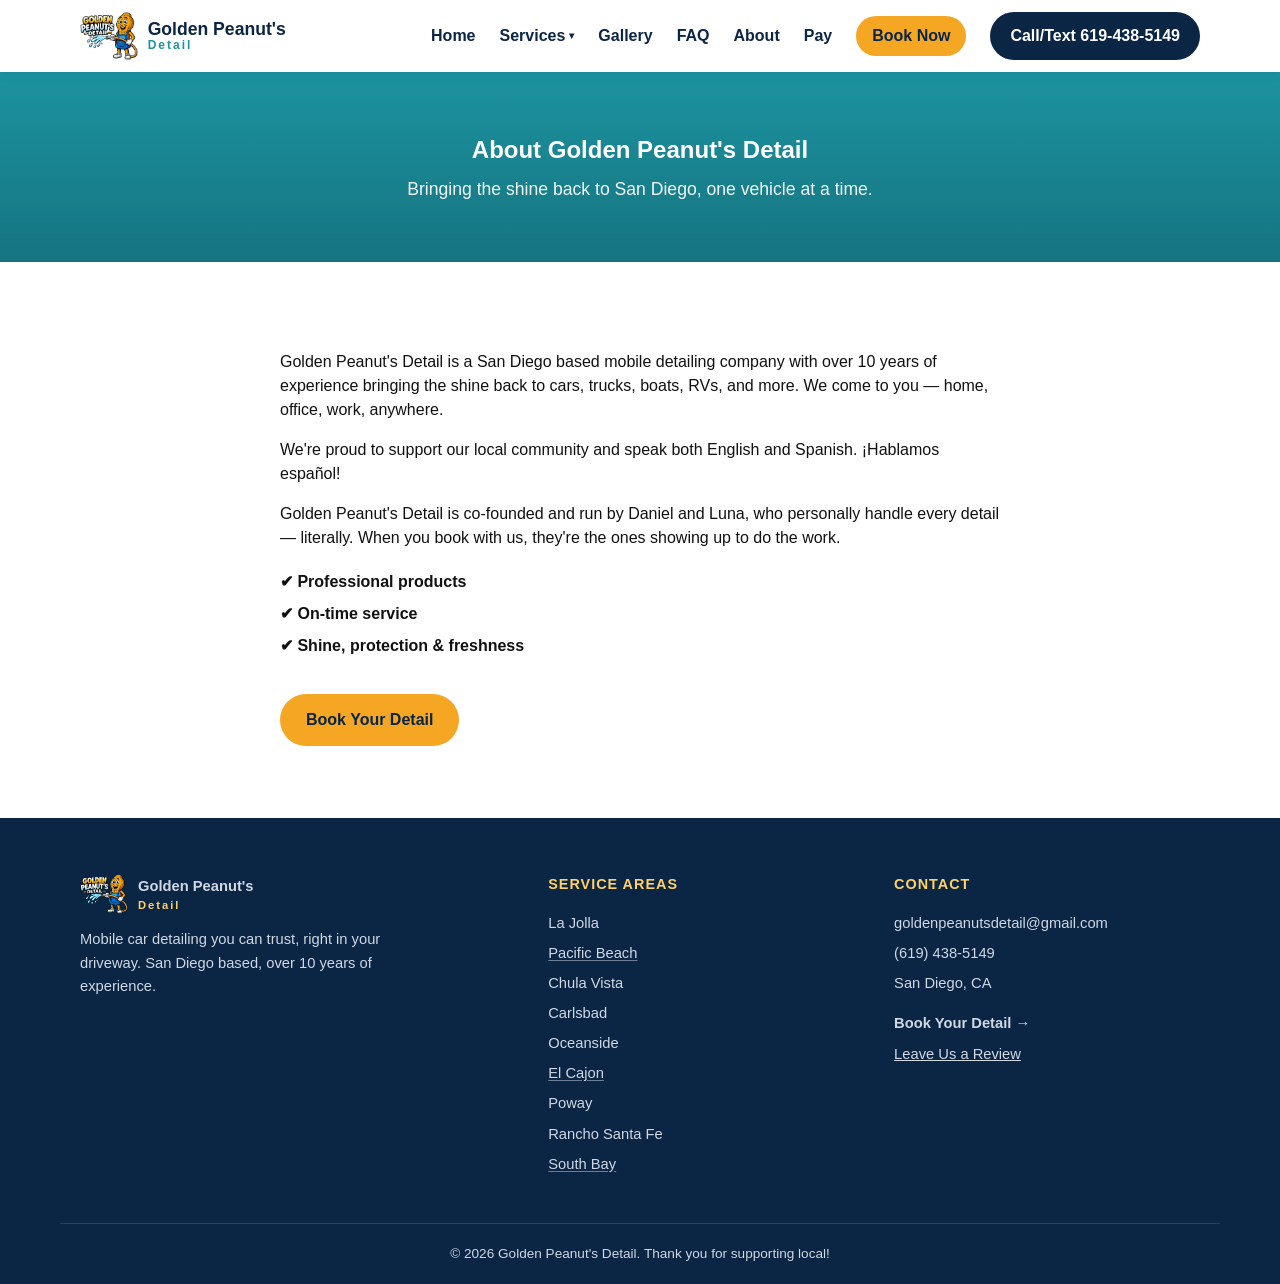
<file: about.html>
<!DOCTYPE html>
<html lang="en">
<head>
<meta charset="UTF-8">
<!-- Google tag (gtag.js) -->
<script async src="https://www.googletagmanager.com/gtag/js?id=G-KBXRK2ZS5T"></script>
<script>
  window.dataLayer = window.dataLayer || [];
  function gtag(){dataLayer.push(arguments);}
  gtag('js', new Date());

  gtag('config', 'G-KBXRK2ZS5T');
</script>
<meta name="viewport" content="width=device-width, initial-scale=1.0">
<title>About Us | Golden Peanut's Detail</title>
<meta name="description" content="Golden Peanut's Detail is a mobile car detailing company in San Diego with over 10 years of experience.">
<link rel="canonical" href="https://goldenpeanutsdetail.com/about.html">
<meta property="og:type" content="website">
<meta property="og:site_name" content="Golden Peanut's Detail">
<meta property="og:title" content="About Us | Golden Peanut's Detail">
<meta property="og:description" content="Golden Peanut's Detail is a mobile car detailing company in San Diego with over 10 years of experience.">
<meta property="og:url" content="https://goldenpeanutsdetail.com/about.html">
<meta property="og:image" content="https://goldenpeanutsdetail.com/images/gallery/gallery-ford-f250.jpg">
<meta name="twitter:card" content="summary_large_image">
<meta name="twitter:title" content="About Us | Golden Peanut's Detail">
<meta name="twitter:description" content="Golden Peanut's Detail is a mobile car detailing company in San Diego with over 10 years of experience.">
<meta name="twitter:image" content="https://goldenpeanutsdetail.com/images/gallery/gallery-ford-f250.jpg">
<link rel="stylesheet" href="css/style.css?v=20260909a">
<link rel="icon" href="images/favicon.png" type="image/png">
</head>
<body>

<header class="site-header">
  <div class="container header-inner">
    <a href="index.html" class="logo">
      <img src="images/logo.png" alt="Golden Peanut's Detail logo" onerror="this.style.display='none'">
      <span class="logo-text">Golden Peanut's<span class="logo-sub">Detail</span></span>
    </a>
    <nav class="main-nav" id="main-nav">
      <a href="index.html">Home</a>
      <div class="nav-dropdown">
        <a href="car-detailing.html" class="nav-dropdown-toggle">Services <span class="nav-caret">&#9662;</span></a>
        <div class="nav-dropdown-menu">
          <a href="car-detailing.html">Car Detailing</a>
          <a href="ceramic-coating.html">Ceramic Coating</a>
          <a href="rv-boat-plane-detailing.html">RV, Boat &amp; Plane</a>
        </div>
      </div>
      <a href="gallery.html">Gallery</a>
      <a href="faq.html">FAQ</a>
      <a href="about.html">About</a>
      <a href="pay.html">Pay</a>
      <a href="contact.html" class="nav-cta">Book Now</a>
      <a href="tel:6194385149" class="btn btn-call">Call/Text 619-438-5149</a>
    </nav>
    <button class="nav-toggle" id="nav-toggle" aria-label="Toggle menu" aria-expanded="false">
      <span></span><span></span><span></span>
    </button>
  </div>
</header>

<main>
  <section class="page-hero">
    <div class="container">
      <h1>About Golden Peanut's Detail</h1>
      <p>Bringing the shine back to San Diego, one vehicle at a time.</p>
    </div>
  </section>

  <section class="section">
    <div class="container about-inner">
      <div class="about-text">
        <p>Golden Peanut's Detail is a San Diego based mobile detailing company with over 10 years of experience bringing the shine back to cars, trucks, boats, RVs, and more. We come to you — home, office, work, anywhere.</p>
        <p>We're proud to support our local community and speak both English and Spanish. ¡Hablamos español!</p>
        <p>Golden Peanut's Detail is co-founded and run by Daniel and Luna, who personally handle every detail — literally. When you book with us, they're the ones showing up to do the work.</p>
        <ul class="about-points">
          <li>✔ Professional products</li>
          <li>✔ On-time service</li>
          <li>✔ Shine, protection &amp; freshness</li>
        </ul>
        <a href="contact.html" class="btn btn-primary" style="margin-top: 20px; display: inline-block;">Book Your Detail</a>
      </div>
    </div>
  </section>
</main>

<footer class="site-footer">
  <div class="container footer-columns">
    <div class="footer-col footer-brand">
      <a href="index.html" class="footer-logo">
        <img src="images/logo.png" alt="Golden Peanut's Detail logo" onerror="this.style.display='none'">
        <span>Golden Peanut's<span class="footer-logo-sub">Detail</span></span>
      </a>
      <p>Mobile car detailing you can trust, right in your driveway. San Diego based, over 10 years of experience.</p>
    </div>
    <div class="footer-col">
      <h4>Service Areas</h4>
      <ul>
        <li>La Jolla</li>
        <li><a href="coastline-car-detailing.html">Pacific Beach</a></li>
        <li>Chula Vista</li>
        <li>Carlsbad</li>
        <li>Oceanside</li>
        <li><a href="east-county-car-detailing.html">El Cajon</a></li>
        <li>Poway</li>
        <li>Rancho Santa Fe</li>
        <li><a href="south-bay-car-detailing.html">South Bay</a></li>
      </ul>
    </div>
    <div class="footer-col">
      <h4>Contact</h4>
      <p><a href="mailto:goldenpeanutsdetail@gmail.com">goldenpeanutsdetail@gmail.com</a></p>
      <p><a href="tel:6194385149">(619) 438-5149</a></p>
      <p>San Diego, CA</p>
      <a href="contact.html" class="footer-cta">Book Your Detail &rarr;</a>
      <a href="https://search.google.com/local/writereview?placeid=ChIJixjHr3f1DUsR0FETqQSz3Js" target="_blank" rel="noopener" class="footer-review-link">Leave Us a Review</a>
    </div>
  </div>
  <div class="footer-bottom">
    <p>&copy; <span id="year"></span> Golden Peanut's Detail. Thank you for supporting local!</p>
  </div>
</footer>

<script src="js/main.js?v=20260909a"></script>
</body>
</html>
</file>
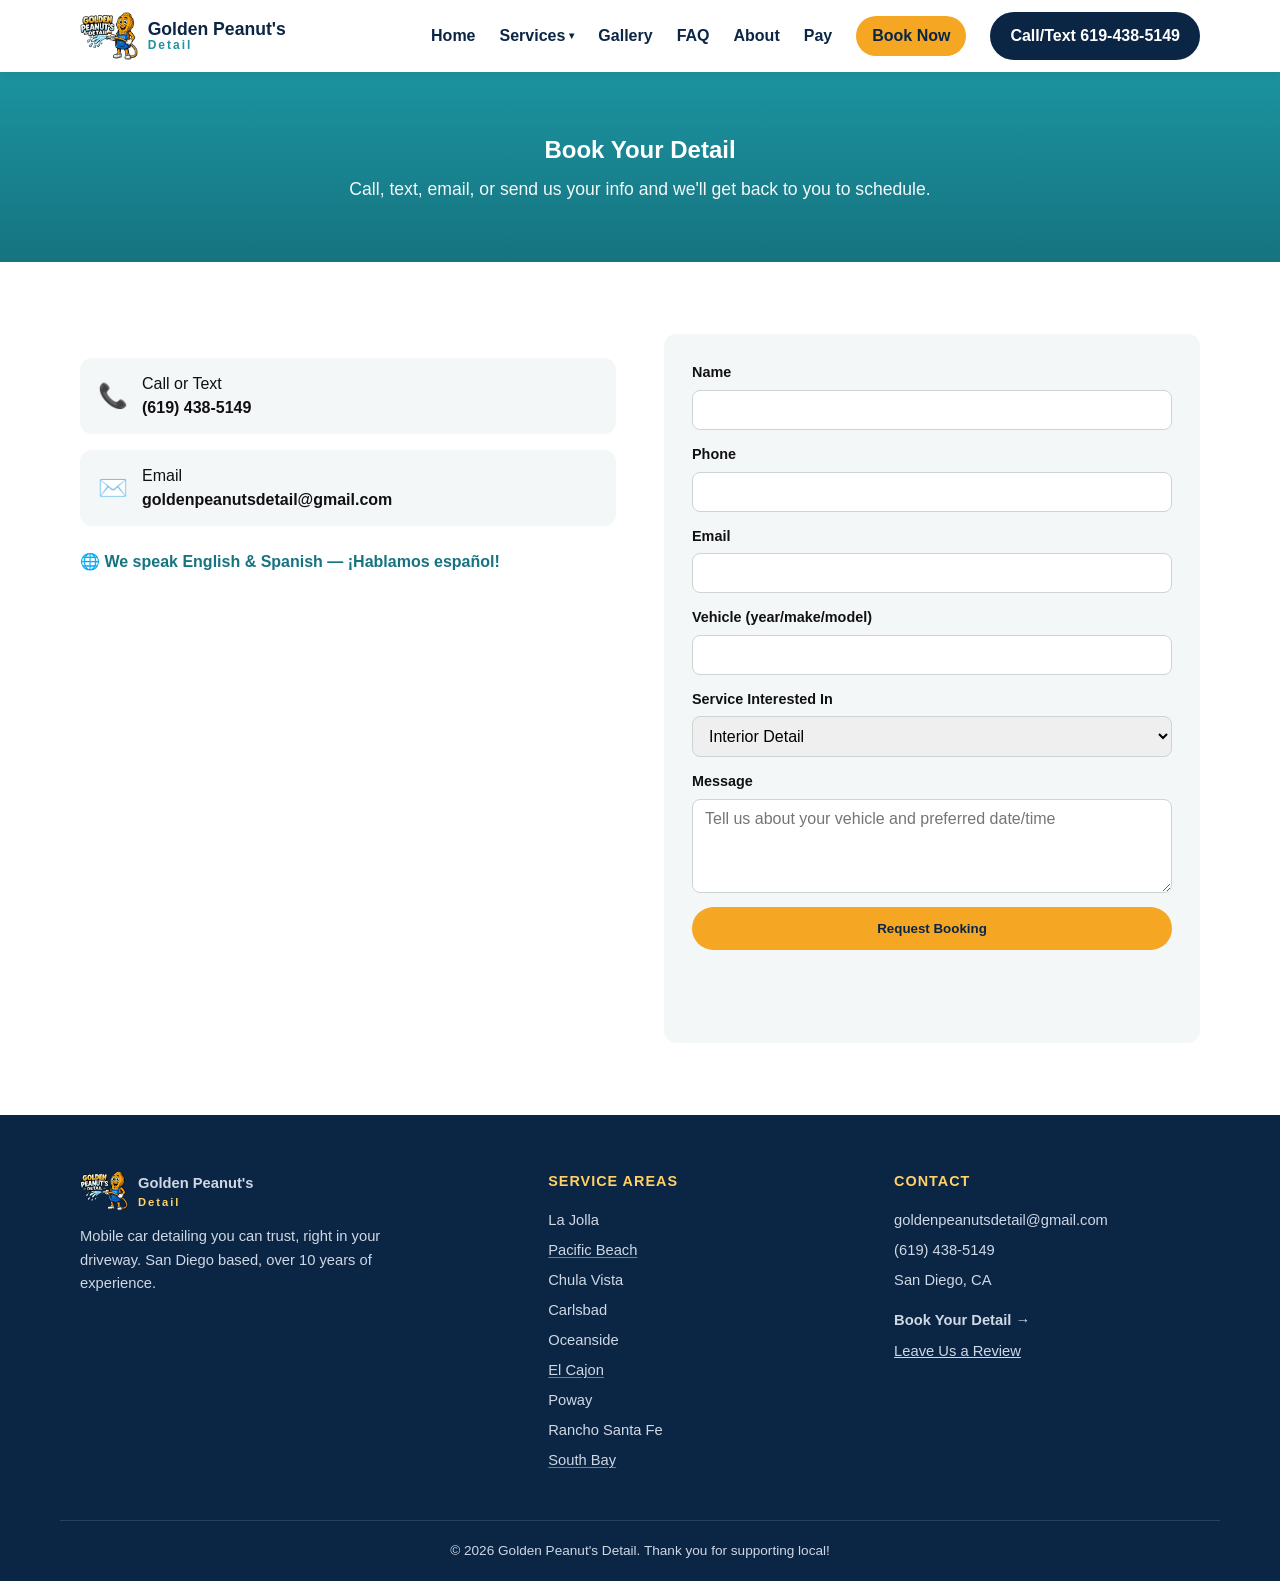
<file: contact.html>
<!DOCTYPE html>
<html lang="en">
<head>
<meta charset="UTF-8">
<!-- Google tag (gtag.js) -->
<script async src="https://www.googletagmanager.com/gtag/js?id=G-KBXRK2ZS5T"></script>
<script>
  window.dataLayer = window.dataLayer || [];
  function gtag(){dataLayer.push(arguments);}
  gtag('js', new Date());

  gtag('config', 'G-KBXRK2ZS5T');
</script>
<meta name="viewport" content="width=device-width, initial-scale=1.0">
<title>Book Your Detail | Golden Peanut's Detail</title>
<meta name="description" content="Book your mobile car detailing appointment with Golden Peanut's Detail in San Diego. Call, text, email, or request a booking online.">
<link rel="canonical" href="https://goldenpeanutsdetail.com/contact.html">
<meta property="og:type" content="website">
<meta property="og:site_name" content="Golden Peanut's Detail">
<meta property="og:title" content="Book Your Detail | Golden Peanut's Detail">
<meta property="og:description" content="Book your mobile car detailing appointment with Golden Peanut's Detail in San Diego. Call, text, email, or request a booking online.">
<meta property="og:url" content="https://goldenpeanutsdetail.com/contact.html">
<meta property="og:image" content="https://goldenpeanutsdetail.com/images/gallery/gallery-ford-f250.jpg">
<meta name="twitter:card" content="summary_large_image">
<meta name="twitter:title" content="Book Your Detail | Golden Peanut's Detail">
<meta name="twitter:description" content="Book your mobile car detailing appointment with Golden Peanut's Detail in San Diego. Call, text, email, or request a booking online.">
<meta name="twitter:image" content="https://goldenpeanutsdetail.com/images/gallery/gallery-ford-f250.jpg">
<link rel="stylesheet" href="css/style.css?v=20260909a">
<link rel="icon" href="images/favicon.png" type="image/png">
</head>
<body>

<header class="site-header">
  <div class="container header-inner">
    <a href="index.html" class="logo">
      <img src="images/logo.png" alt="Golden Peanut's Detail logo" onerror="this.style.display='none'">
      <span class="logo-text">Golden Peanut's<span class="logo-sub">Detail</span></span>
    </a>
    <nav class="main-nav" id="main-nav">
      <a href="index.html">Home</a>
      <div class="nav-dropdown">
        <a href="car-detailing.html" class="nav-dropdown-toggle">Services <span class="nav-caret">&#9662;</span></a>
        <div class="nav-dropdown-menu">
          <a href="car-detailing.html">Car Detailing</a>
          <a href="ceramic-coating.html">Ceramic Coating</a>
          <a href="rv-boat-plane-detailing.html">RV, Boat &amp; Plane</a>
        </div>
      </div>
      <a href="gallery.html">Gallery</a>
      <a href="faq.html">FAQ</a>
      <a href="about.html">About</a>
      <a href="pay.html">Pay</a>
      <a href="contact.html" class="nav-cta">Book Now</a>
      <a href="tel:6194385149" class="btn btn-call">Call/Text 619-438-5149</a>
    </nav>
    <button class="nav-toggle" id="nav-toggle" aria-label="Toggle menu" aria-expanded="false">
      <span></span><span></span><span></span>
    </button>
  </div>
</header>

<main>
  <section class="page-hero">
    <div class="container">
      <h1>Book Your Detail</h1>
      <p>Call, text, email, or send us your info and we'll get back to you to schedule.</p>
    </div>
  </section>

  <section class="section">
    <div class="container contact-inner">
      <div class="contact-info">
        <div class="contact-methods">
          <a href="tel:6194385149" class="contact-method">
            <span class="contact-icon">📞</span>
            <span>Call or Text<br><strong>(619) 438-5149</strong></span>
          </a>
          <a href="mailto:goldenpeanutsdetail@gmail.com" class="contact-method">
            <span class="contact-icon">✉️</span>
            <span>Email<br><strong>goldenpeanutsdetail@gmail.com</strong></span>
          </a>
        </div>
        <p class="lang-note">🌐 We speak English &amp; Spanish — ¡Hablamos español!</p>
      </div>

      <form class="booking-form" id="booking-form" action="https://formspree.io/f/xaewpwea" method="POST">
        <input type="hidden" name="_subject" value="New booking request from website">
        <label>
          Name
          <input type="text" name="name" required>
        </label>
        <label>
          Phone
          <input type="tel" name="phone" required>
        </label>
        <label>
          Email
          <input type="email" name="email">
        </label>
        <label>
          Vehicle (year/make/model)
          <input type="text" name="vehicle">
        </label>
        <label>
          Service Interested In
          <select name="service">
            <option value="Interior Detail">Interior Detail</option>
            <option value="Exterior Detail">Exterior Detail</option>
            <option value="Complete Detail">Complete Detail</option>
            <option value="Polishing">Polishing</option>
            <option value="Ceramic Coating">Ceramic Coating</option>
            <option value="RV / Trailer">RV / Trailer</option>
            <option value="Boat">Boat</option>
            <option value="Plane">Plane</option>
            <option value="Not sure / other vehicle">Not sure / other vehicle</option>
          </select>
        </label>
        <label>
          Message
          <textarea name="message" rows="4" placeholder="Tell us about your vehicle and preferred date/time"></textarea>
        </label>
        <button type="submit" class="btn btn-primary">Request Booking</button>
        <p class="form-note" id="form-note"></p>
      </form>
    </div>
  </section>
</main>

<footer class="site-footer">
  <div class="container footer-columns">
    <div class="footer-col footer-brand">
      <a href="index.html" class="footer-logo">
        <img src="images/logo.png" alt="Golden Peanut's Detail logo" onerror="this.style.display='none'">
        <span>Golden Peanut's<span class="footer-logo-sub">Detail</span></span>
      </a>
      <p>Mobile car detailing you can trust, right in your driveway. San Diego based, over 10 years of experience.</p>
    </div>
    <div class="footer-col">
      <h4>Service Areas</h4>
      <ul>
        <li>La Jolla</li>
        <li><a href="coastline-car-detailing.html">Pacific Beach</a></li>
        <li>Chula Vista</li>
        <li>Carlsbad</li>
        <li>Oceanside</li>
        <li><a href="east-county-car-detailing.html">El Cajon</a></li>
        <li>Poway</li>
        <li>Rancho Santa Fe</li>
        <li><a href="south-bay-car-detailing.html">South Bay</a></li>
      </ul>
    </div>
    <div class="footer-col">
      <h4>Contact</h4>
      <p><a href="mailto:goldenpeanutsdetail@gmail.com">goldenpeanutsdetail@gmail.com</a></p>
      <p><a href="tel:6194385149">(619) 438-5149</a></p>
      <p>San Diego, CA</p>
      <a href="contact.html" class="footer-cta">Book Your Detail &rarr;</a>
      <a href="https://search.google.com/local/writereview?placeid=ChIJixjHr3f1DUsR0FETqQSz3Js" target="_blank" rel="noopener" class="footer-review-link">Leave Us a Review</a>
    </div>
  </div>
  <div class="footer-bottom">
    <p>&copy; <span id="year"></span> Golden Peanut's Detail. Thank you for supporting local!</p>
  </div>
</footer>

<script src="js/main.js?v=20260909a"></script>
</body>
</html>
</file>
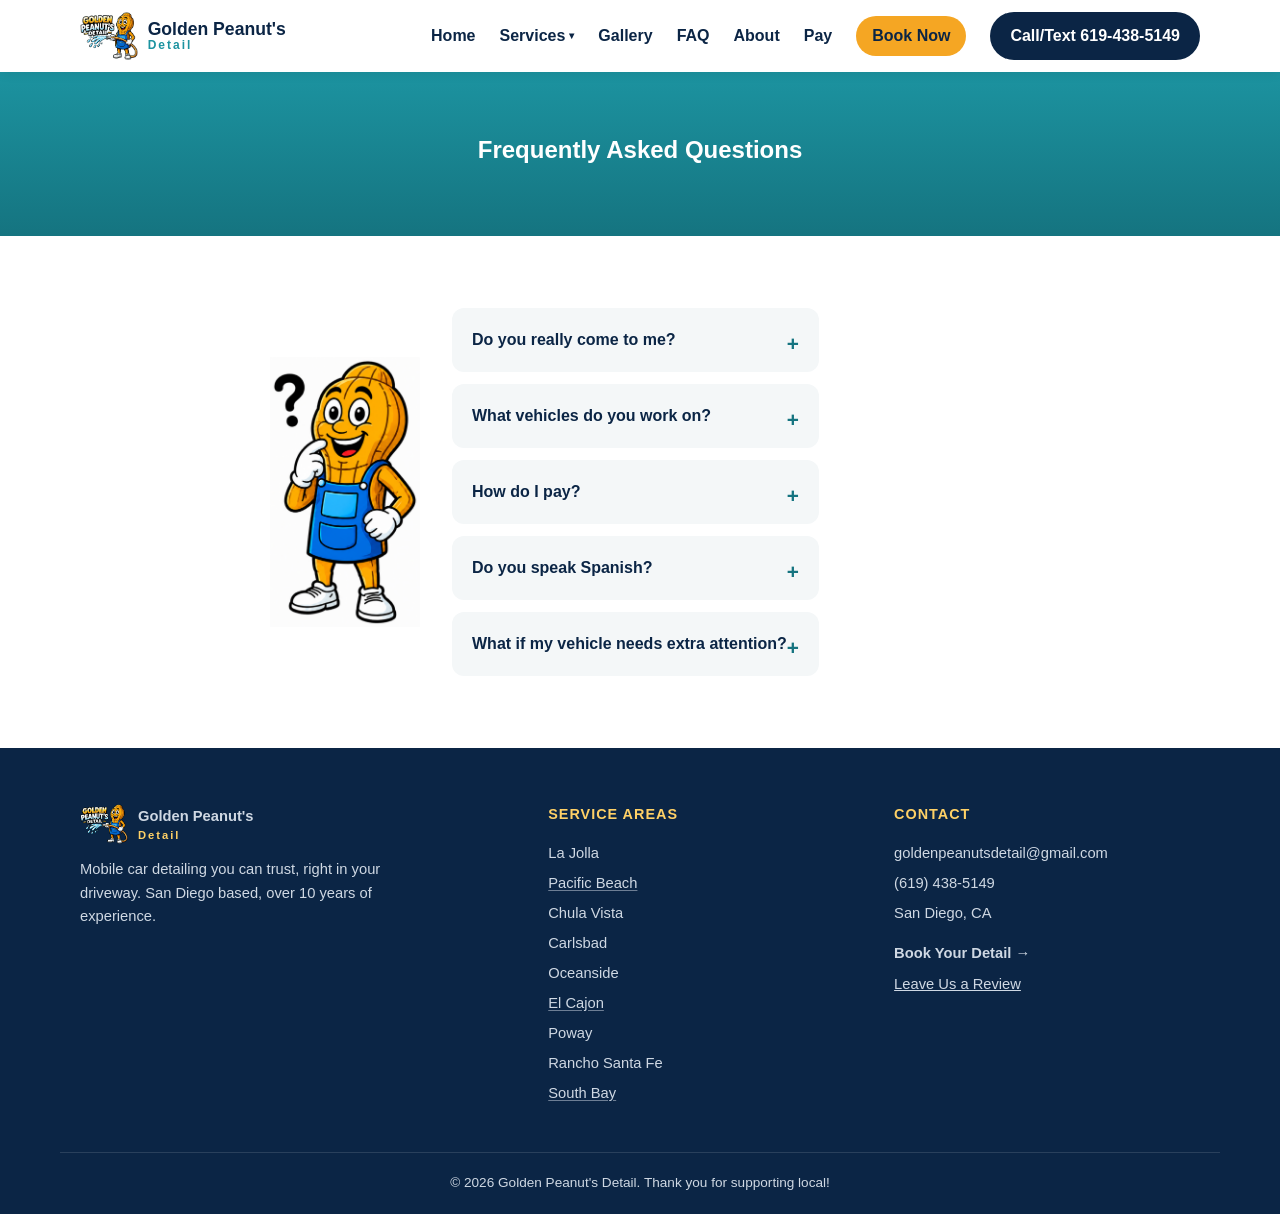
<file: faq.html>
<!DOCTYPE html>
<html lang="en">
<head>
<meta charset="UTF-8">
<!-- Google tag (gtag.js) -->
<script async src="https://www.googletagmanager.com/gtag/js?id=G-KBXRK2ZS5T"></script>
<script>
  window.dataLayer = window.dataLayer || [];
  function gtag(){dataLayer.push(arguments);}
  gtag('js', new Date());

  gtag('config', 'G-KBXRK2ZS5T');
</script>
<meta name="viewport" content="width=device-width, initial-scale=1.0">
<title>FAQ | Golden Peanut's Detail</title>
<meta name="description" content="Frequently asked questions about Golden Peanut's Detail mobile car detailing in San Diego — service area, payment, vehicles, and more.">
<link rel="canonical" href="https://goldenpeanutsdetail.com/faq.html">
<meta property="og:type" content="website">
<meta property="og:site_name" content="Golden Peanut's Detail">
<meta property="og:title" content="FAQ | Golden Peanut's Detail">
<meta property="og:description" content="Frequently asked questions about Golden Peanut's Detail mobile car detailing in San Diego — service area, payment, vehicles, and more.">
<meta property="og:url" content="https://goldenpeanutsdetail.com/faq.html">
<meta property="og:image" content="https://goldenpeanutsdetail.com/images/gallery/gallery-ford-f250.jpg">
<meta name="twitter:card" content="summary_large_image">
<meta name="twitter:title" content="FAQ | Golden Peanut's Detail">
<meta name="twitter:description" content="Frequently asked questions about Golden Peanut's Detail mobile car detailing in San Diego — service area, payment, vehicles, and more.">
<meta name="twitter:image" content="https://goldenpeanutsdetail.com/images/gallery/gallery-ford-f250.jpg">
<link rel="stylesheet" href="css/style.css?v=20260909a">
<link rel="icon" href="images/favicon.png" type="image/png">
</head>
<body>

<header class="site-header">
  <div class="container header-inner">
    <a href="index.html" class="logo">
      <img src="images/logo.png" alt="Golden Peanut's Detail logo" onerror="this.style.display='none'">
      <span class="logo-text">Golden Peanut's<span class="logo-sub">Detail</span></span>
    </a>
    <nav class="main-nav" id="main-nav">
      <a href="index.html">Home</a>
      <div class="nav-dropdown">
        <a href="car-detailing.html" class="nav-dropdown-toggle">Services <span class="nav-caret">&#9662;</span></a>
        <div class="nav-dropdown-menu">
          <a href="car-detailing.html">Car Detailing</a>
          <a href="ceramic-coating.html">Ceramic Coating</a>
          <a href="rv-boat-plane-detailing.html">RV, Boat &amp; Plane</a>
        </div>
      </div>
      <a href="gallery.html">Gallery</a>
      <a href="faq.html">FAQ</a>
      <a href="about.html">About</a>
      <a href="pay.html">Pay</a>
      <a href="contact.html" class="nav-cta">Book Now</a>
      <a href="tel:6194385149" class="btn btn-call">Call/Text 619-438-5149</a>
    </nav>
    <button class="nav-toggle" id="nav-toggle" aria-label="Toggle menu" aria-expanded="false">
      <span></span><span></span><span></span>
    </button>
  </div>
</header>

<main>
  <section class="page-hero">
    <div class="container">
      <h1>Frequently Asked Questions</h1>
    </div>
  </section>

  <section class="section">
    <div class="container faq-container">
      <div class="addons-with-mascot">
        <img src="images/faq-mascot.png" alt="Golden Peanut's Detail mascot thinking with a question mark" class="addons-mascot">
      <div class="faq-list">
        <details class="faq-item">
          <summary>Do you really come to me?</summary>
          <p>Yes — we're a fully mobile detailing service. We come to your home, office, or wherever your vehicle is parked, anywhere in the San Diego area.</p>
        </details>
        <details class="faq-item">
          <summary>What vehicles do you work on?</summary>
          <p>Cars, SUVs, trucks, boats, trailers, RVs, and planes. If it needs a detail, we can likely handle it — just ask.</p>
        </details>
        <details class="faq-item">
          <summary>How do I pay?</summary>
          <p>We accept Venmo and Zelle. Payment is due when the job is complete.</p>
        </details>
        <details class="faq-item">
          <summary>Do you speak Spanish?</summary>
          <p>Sí — we speak both English and Spanish. ¡Hablamos español!</p>
        </details>
        <details class="faq-item">
          <summary>What if my vehicle needs extra attention?</summary>
          <p>Excessive mess (heavy hair, sand, mud, stains, odors, and similar) may incur an extra charge of $30 per 30 additional minutes required. We'll always let you know before starting extra work.</p>
        </details>
      </div>
      </div>
    </div>
  </section>
</main>

<footer class="site-footer">
  <div class="container footer-columns">
    <div class="footer-col footer-brand">
      <a href="index.html" class="footer-logo">
        <img src="images/logo.png" alt="Golden Peanut's Detail logo" onerror="this.style.display='none'">
        <span>Golden Peanut's<span class="footer-logo-sub">Detail</span></span>
      </a>
      <p>Mobile car detailing you can trust, right in your driveway. San Diego based, over 10 years of experience.</p>
    </div>
    <div class="footer-col">
      <h4>Service Areas</h4>
      <ul>
        <li>La Jolla</li>
        <li><a href="coastline-car-detailing.html">Pacific Beach</a></li>
        <li>Chula Vista</li>
        <li>Carlsbad</li>
        <li>Oceanside</li>
        <li><a href="east-county-car-detailing.html">El Cajon</a></li>
        <li>Poway</li>
        <li>Rancho Santa Fe</li>
        <li><a href="south-bay-car-detailing.html">South Bay</a></li>
      </ul>
    </div>
    <div class="footer-col">
      <h4>Contact</h4>
      <p><a href="mailto:goldenpeanutsdetail@gmail.com">goldenpeanutsdetail@gmail.com</a></p>
      <p><a href="tel:6194385149">(619) 438-5149</a></p>
      <p>San Diego, CA</p>
      <a href="contact.html" class="footer-cta">Book Your Detail &rarr;</a>
      <a href="https://search.google.com/local/writereview?placeid=ChIJixjHr3f1DUsR0FETqQSz3Js" target="_blank" rel="noopener" class="footer-review-link">Leave Us a Review</a>
    </div>
  </div>
  <div class="footer-bottom">
    <p>&copy; <span id="year"></span> Golden Peanut's Detail. Thank you for supporting local!</p>
  </div>
</footer>

<script src="js/main.js?v=20260909a"></script>
</body>
</html>
</file>
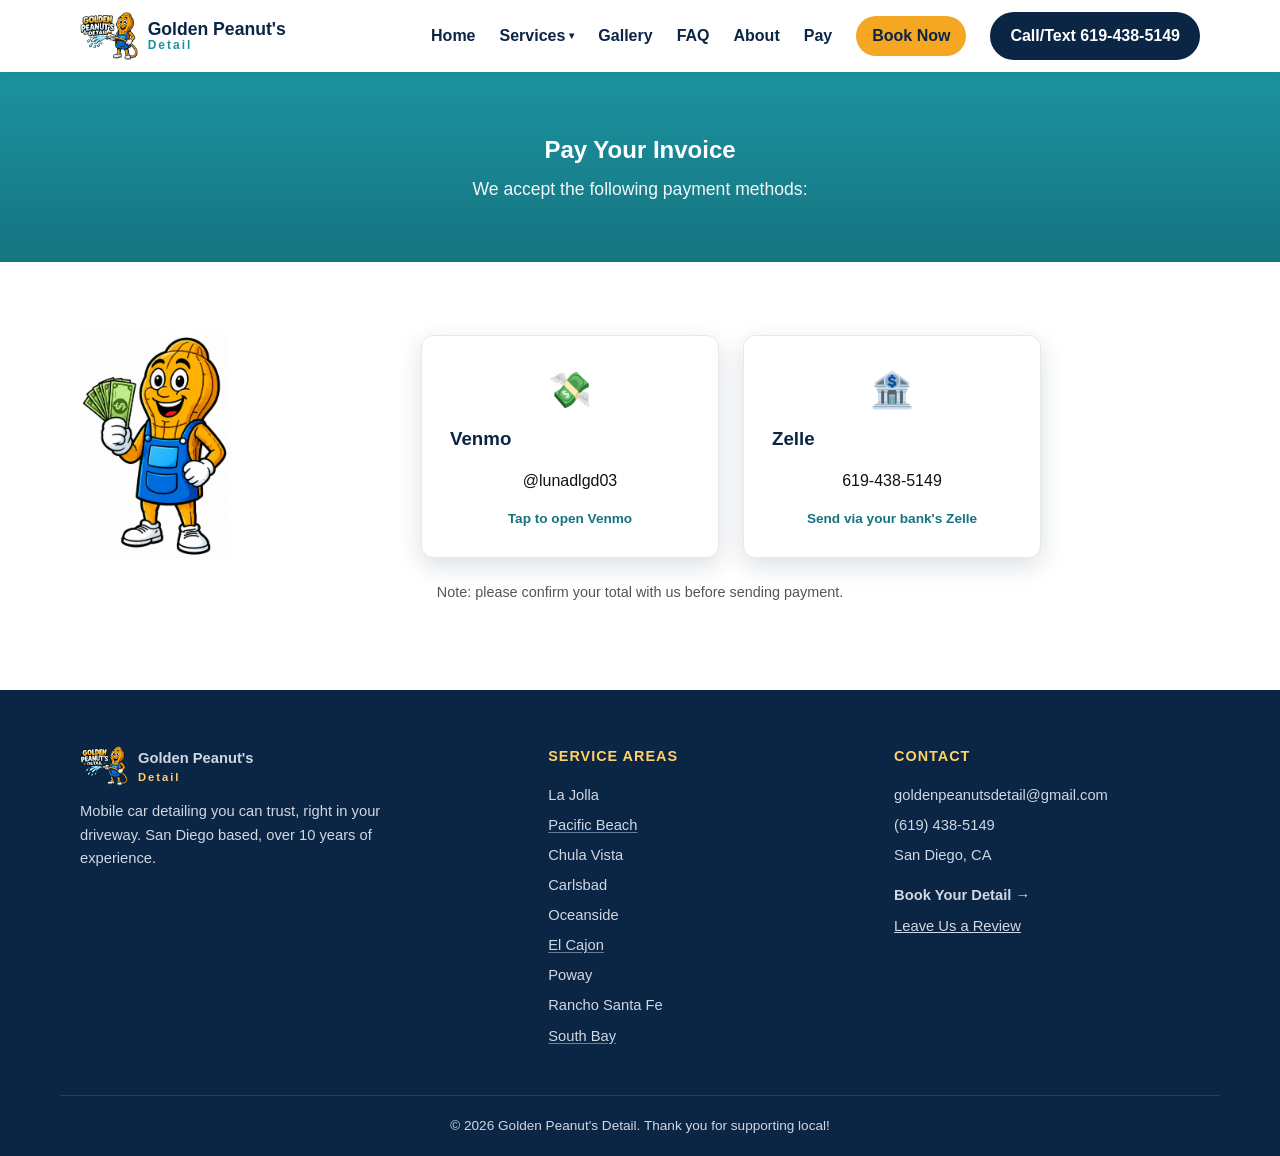
<file: pay.html>
<!DOCTYPE html>
<html lang="en">
<head>
<meta charset="UTF-8">
<!-- Google tag (gtag.js) -->
<script async src="https://www.googletagmanager.com/gtag/js?id=G-KBXRK2ZS5T"></script>
<script>
  window.dataLayer = window.dataLayer || [];
  function gtag(){dataLayer.push(arguments);}
  gtag('js', new Date());

  gtag('config', 'G-KBXRK2ZS5T');
</script>
<meta name="viewport" content="width=device-width, initial-scale=1.0">
<title>Pay Your Invoice | Golden Peanut's Detail</title>
<meta name="description" content="Pay your Golden Peanut's Detail invoice via Venmo or Zelle.">
<link rel="canonical" href="https://goldenpeanutsdetail.com/pay.html">
<meta property="og:type" content="website">
<meta property="og:site_name" content="Golden Peanut's Detail">
<meta property="og:title" content="Pay Your Invoice | Golden Peanut's Detail">
<meta property="og:description" content="Pay your Golden Peanut's Detail invoice via Venmo or Zelle.">
<meta property="og:url" content="https://goldenpeanutsdetail.com/pay.html">
<meta property="og:image" content="https://goldenpeanutsdetail.com/images/gallery/gallery-ford-f250.jpg">
<meta name="twitter:card" content="summary_large_image">
<meta name="twitter:title" content="Pay Your Invoice | Golden Peanut's Detail">
<meta name="twitter:description" content="Pay your Golden Peanut's Detail invoice via Venmo or Zelle.">
<meta name="twitter:image" content="https://goldenpeanutsdetail.com/images/gallery/gallery-ford-f250.jpg">
<link rel="stylesheet" href="css/style.css?v=20260909a">
<link rel="icon" href="images/favicon.png" type="image/png">
</head>
<body>

<header class="site-header">
  <div class="container header-inner">
    <a href="index.html" class="logo">
      <img src="images/logo.png" alt="Golden Peanut's Detail logo" onerror="this.style.display='none'">
      <span class="logo-text">Golden Peanut's<span class="logo-sub">Detail</span></span>
    </a>
    <nav class="main-nav" id="main-nav">
      <a href="index.html">Home</a>
      <div class="nav-dropdown">
        <a href="car-detailing.html" class="nav-dropdown-toggle">Services <span class="nav-caret">&#9662;</span></a>
        <div class="nav-dropdown-menu">
          <a href="car-detailing.html">Car Detailing</a>
          <a href="ceramic-coating.html">Ceramic Coating</a>
          <a href="rv-boat-plane-detailing.html">RV, Boat &amp; Plane</a>
        </div>
      </div>
      <a href="gallery.html">Gallery</a>
      <a href="faq.html">FAQ</a>
      <a href="about.html">About</a>
      <a href="pay.html">Pay</a>
      <a href="contact.html" class="nav-cta">Book Now</a>
      <a href="tel:6194385149" class="btn btn-call">Call/Text 619-438-5149</a>
    </nav>
    <button class="nav-toggle" id="nav-toggle" aria-label="Toggle menu" aria-expanded="false">
      <span></span><span></span><span></span>
    </button>
  </div>
</header>

<main>
  <section class="page-hero">
    <div class="container">
      <h1>Pay Your Invoice</h1>
      <p>We accept the following payment methods:</p>
    </div>
  </section>

  <section class="section">
    <div class="container">
      <div class="addons-with-mascot">
        <img src="images/pay-mascot.png" alt="Golden Peanut's Detail mascot holding cash" class="addons-mascot">
        <div class="addons-content" style="flex:1;">
          <div class="pay-grid">
            <a class="pay-card" href="https://venmo.com/u/lunadlgd03" target="_blank" rel="noopener">
              <div class="pay-icon">💸</div>
              <h3>Venmo</h3>
              <p>@lunadlgd03</p>
              <span class="pay-note">Tap to open Venmo</span>
            </a>
            <div class="pay-card pay-card-static">
              <div class="pay-icon">🏦</div>
              <h3>Zelle</h3>
              <p>619-438-5149</p>
              <span class="pay-note">Send via your bank's Zelle</span>
            </div>
          </div>
        </div>
      </div>
      <p class="pay-disclaimer">Note: please confirm your total with us before sending payment.</p>
    </div>
  </section>
</main>

<footer class="site-footer">
  <div class="container footer-columns">
    <div class="footer-col footer-brand">
      <a href="index.html" class="footer-logo">
        <img src="images/logo.png" alt="Golden Peanut's Detail logo" onerror="this.style.display='none'">
        <span>Golden Peanut's<span class="footer-logo-sub">Detail</span></span>
      </a>
      <p>Mobile car detailing you can trust, right in your driveway. San Diego based, over 10 years of experience.</p>
    </div>
    <div class="footer-col">
      <h4>Service Areas</h4>
      <ul>
        <li>La Jolla</li>
        <li><a href="coastline-car-detailing.html">Pacific Beach</a></li>
        <li>Chula Vista</li>
        <li>Carlsbad</li>
        <li>Oceanside</li>
        <li><a href="east-county-car-detailing.html">El Cajon</a></li>
        <li>Poway</li>
        <li>Rancho Santa Fe</li>
        <li><a href="south-bay-car-detailing.html">South Bay</a></li>
      </ul>
    </div>
    <div class="footer-col">
      <h4>Contact</h4>
      <p><a href="mailto:goldenpeanutsdetail@gmail.com">goldenpeanutsdetail@gmail.com</a></p>
      <p><a href="tel:6194385149">(619) 438-5149</a></p>
      <p>San Diego, CA</p>
      <a href="contact.html" class="footer-cta">Book Your Detail &rarr;</a>
      <a href="https://search.google.com/local/writereview?placeid=ChIJixjHr3f1DUsR0FETqQSz3Js" target="_blank" rel="noopener" class="footer-review-link">Leave Us a Review</a>
    </div>
  </div>
  <div class="footer-bottom">
    <p>&copy; <span id="year"></span> Golden Peanut's Detail. Thank you for supporting local!</p>
  </div>
</footer>

<script src="js/main.js?v=20260909a"></script>
</body>
</html>
</file>
<file: css/style.css>
:root {
  --teal: #1c93a0;
  --teal-dark: #157480;
  --navy: #0b2545;
  --gold: #f5a623;
  --gold-light: #ffd166;
  --black: #111111;
  --white: #ffffff;
  --gray-light: #f4f7f8;
  --radius: 12px;
  --shadow: 0 8px 24px rgba(11, 37, 69, 0.15);
}

* { box-sizing: border-box; }

body {
  margin: 0;
  font-family: "Segoe UI", Roboto, Helvetica, Arial, sans-serif;
  color: var(--black);
  background: var(--white);
  line-height: 1.5;
}

img { max-width: 100%; display: block; }

.container {
  width: 100%;
  max-width: 1160px;
  margin: 0 auto;
  padding: 0 20px;
}

a { color: inherit; text-decoration: none; }

h1, h2, h3 { color: var(--navy); margin: 0 0 0.5em; }

.section { padding: 72px 0; }
.section-alt { background: var(--gray-light); }

/* PAGE HERO (sub-pages) */
.page-hero {
  background: linear-gradient(180deg, var(--teal) 0%, var(--teal-dark) 100%);
  color: var(--white);
  padding: 60px 0;
  text-align: center;
}
.page-hero h1 { color: var(--white); margin-bottom: 8px; }
.page-hero p { margin: 0; font-size: 1.1rem; opacity: 0.95; }
.breadcrumb-link { margin: 0 0 10px; }
.breadcrumb-link a { color: var(--gold-light); font-weight: 700; font-size: 0.9rem; opacity: 1; }
.breadcrumb-link a:hover { color: var(--white); }

/* EXPLORE GRID (home) */
.explore-grid {
  display: grid;
  grid-template-columns: repeat(auto-fit, minmax(240px, 1fr));
  gap: 24px;
}
.explore-card {
  background: var(--white);
  border: 1px solid #e4e9ea;
  border-radius: var(--radius);
  padding: 28px 24px;
  box-shadow: var(--shadow);
  transition: transform 0.15s ease;
}
.explore-card:hover { transform: translateY(-4px); }
.explore-icon { font-size: 2rem; display: block; margin-bottom: 10px; }
.explore-card p { color: #555; font-size: 0.92rem; margin: 0; }

.section-title {
  font-size: 2rem;
  text-align: center;
}

.section-sub {
  text-align: center;
  max-width: 640px;
  margin: 0 auto 40px;
  color: #444;
}

.btn {
  display: inline-block;
  padding: 12px 24px;
  border-radius: 999px;
  font-weight: 700;
  cursor: pointer;
  border: 2px solid transparent;
  transition: transform 0.15s ease, box-shadow 0.15s ease;
}
.btn:hover { transform: translateY(-2px); }

.btn-primary {
  background: var(--gold);
  color: var(--navy);
}
.btn-outline {
  background: transparent;
  border-color: var(--white);
  color: var(--white);
}
.btn-call {
  background: var(--navy);
  color: var(--white);
  padding: 10px 18px;
}
.btn-card {
  display: block;
  text-align: center;
  background: var(--navy);
  color: var(--white);
  margin-top: 16px;
}
.btn-card-primary { background: var(--gold); color: var(--navy); }

/* HEADER */
.site-header {
  position: sticky;
  top: 0;
  z-index: 100;
  background: var(--white);
  box-shadow: 0 2px 10px rgba(0,0,0,0.08);
}
.header-inner {
  display: flex;
  align-items: center;
  justify-content: space-between;
  padding: 12px 20px;
}
.logo {
  display: flex;
  align-items: center;
  gap: 10px;
}
.logo img { height: 48px; width: auto; }
.logo-text {
  font-weight: 800;
  font-size: 1.1rem;
  color: var(--navy);
  line-height: 1.1;
}
.logo-sub {
  display: block;
  font-size: 0.75rem;
  color: var(--teal);
  letter-spacing: 2px;
}

.main-nav {
  display: flex;
  align-items: center;
  gap: 24px;
}
.main-nav a:not(.btn) {
  font-weight: 600;
  color: var(--navy);
}
.main-nav a:not(.btn):hover { color: var(--teal); }
.main-nav a.nav-cta {
  background: var(--gold);
  color: var(--navy);
  padding: 8px 16px;
  border-radius: 999px;
}
.main-nav a.nav-cta:hover { color: var(--navy); opacity: 0.9; }

.nav-dropdown {
  position: relative;
}
.nav-dropdown-toggle {
  display: flex;
  align-items: center;
  gap: 4px;
}
.nav-caret {
  font-size: 0.65rem;
  transition: transform 0.2s ease;
}
.nav-dropdown-menu {
  position: absolute;
  top: 100%;
  left: 0;
  min-width: 190px;
  background: var(--white);
  border-radius: 10px;
  box-shadow: var(--shadow);
  padding: 8px 0;
  margin-top: 10px;
  opacity: 0;
  visibility: hidden;
  transform: translateY(6px);
  transition: opacity 0.2s ease, transform 0.2s ease, visibility 0.2s ease;
  z-index: 20;
}
.nav-dropdown:hover .nav-dropdown-menu,
.nav-dropdown:focus-within .nav-dropdown-menu {
  opacity: 1;
  visibility: visible;
  transform: translateY(0);
}
.nav-dropdown-menu a,
.nav-dropdown-menu span {
  display: block;
  padding: 10px 20px;
  font-weight: 600;
  color: var(--navy);
  white-space: nowrap;
}
.nav-dropdown-menu a:hover {
  background: var(--bg-light, #f4f6f9);
  color: var(--teal);
}
.nav-toggle {
  display: none;
  flex-direction: column;
  gap: 5px;
  background: none;
  border: none;
  cursor: pointer;
  padding: 6px;
}
.nav-toggle span {
  width: 26px;
  height: 3px;
  background: var(--navy);
  border-radius: 2px;
}

/* HERO */
.hero {
  background:
    linear-gradient(180deg, rgba(11, 37, 69, 0.75) 0%, rgba(11, 37, 69, 0.88) 100%),
    url("../images/gallery/gallery-lamborghini.jpg") center 30% / cover no-repeat;
  color: var(--white);
  padding: 90px 0 60px;
  text-align: center;
}
.services-hero {
  background:
    linear-gradient(180deg, rgba(11, 37, 69, 0.75) 0%, rgba(11, 37, 69, 0.88) 100%),
    url("../images/gallery/gallery-ford-f250.jpg") center 40% / cover no-repeat;
}
.ceramic-hero {
  background:
    linear-gradient(180deg, rgba(11, 37, 69, 0.75) 0%, rgba(11, 37, 69, 0.88) 100%),
    url("../images/gallery/gallery-tesla-model3.jpg") center 40% / cover no-repeat;
}
.coastline-hero {
  background:
    linear-gradient(180deg, rgba(11, 37, 69, 0.75) 0%, rgba(11, 37, 69, 0.88) 100%),
    url("../images/gallery/gallery-tesla-model-x-wrap.jpg") center 40% / cover no-repeat;
}
.east-county-hero {
  background:
    linear-gradient(180deg, rgba(11, 37, 69, 0.75) 0%, rgba(11, 37, 69, 0.88) 100%),
    url("../images/gallery/gallery-4runner-lifted.jpg") center 40% / cover no-repeat;
}
.south-bay-hero {
  background:
    linear-gradient(180deg, rgba(11, 37, 69, 0.75) 0%, rgba(11, 37, 69, 0.88) 100%),
    url("../images/gallery/gallery-audi-a6.jpg") center 40% / cover no-repeat;
}
.rv-hero {
  background:
    linear-gradient(180deg, rgba(11, 37, 69, 0.75) 0%, rgba(11, 37, 69, 0.88) 100%),
    url("../images/gallery/gallery-rv-fourwinds.jpg") center 35% / cover no-repeat;
}
.badge-ribbon {
  display: inline-block;
  background: var(--white);
  color: var(--navy);
  font-weight: 700;
  padding: 8px 18px;
  border-radius: 999px;
  margin-bottom: 20px;
  font-size: 0.85rem;
}
.eyebrow {
  text-transform: uppercase;
  letter-spacing: 2px;
  font-size: 0.85rem;
  font-weight: 700;
  color: var(--gold-light);
  margin: 0 0 10px;
}
.hero h1 {
  color: var(--white);
  font-size: 2.6rem;
  margin-bottom: 12px;
}
.hero-sub {
  font-size: 1.15rem;
  margin-bottom: 28px;
}
.hero-ctas {
  display: flex;
  gap: 16px;
  justify-content: center;
  flex-wrap: wrap;
  margin-bottom: 40px;
}
.google-rating-badge {
  display: inline-flex;
  align-items: center;
  gap: 8px;
  background: var(--white);
  color: #202124;
  padding: 10px 20px;
  border-radius: 999px;
  margin-bottom: 28px;
  font-weight: 700;
  box-shadow: var(--shadow);
}
.google-g-icon { width: 18px; height: 18px; flex-shrink: 0; }
.google-rating-score { font-size: 1.1rem; color: #202124; }
.google-rating-stars { color: #fbbc05; letter-spacing: 1px; }
.google-rating-count { color: #70757a; font-weight: 600; font-size: 0.9rem; }
.google-word { font-weight: 700; }
.google-word .g-blue { color: #4285F4; }
.google-word .g-red { color: #EA4335; }
.google-word .g-yellow { color: #FBBC05; }
.google-word .g-green { color: #34A853; }

.trust-bar {
  display: flex;
  justify-content: center;
  gap: 32px;
  flex-wrap: wrap;
  background: rgba(11, 37, 69, 0.35);
  border-radius: var(--radius);
  padding: 18px 24px;
}
.trust-item {
  display: flex;
  align-items: center;
  gap: 8px;
  font-weight: 600;
}
.trust-icon { color: var(--gold); font-size: 1.2rem; }

/* PHOTO BAND */
.photo-band {
  background:
    linear-gradient(180deg, rgba(11, 37, 69, 0.75) 0%, rgba(11, 37, 69, 0.88) 100%),
    url("../images/gallery/gallery-bmw-interior-1.jpg") center 35% / cover no-repeat;
  color: var(--white);
  padding: 90px 0;
  text-align: center;
}
.photo-band-inner .eyebrow { color: var(--gold-light); }
.photo-band h2 {
  color: var(--white);
  font-size: 2.2rem;
  margin-bottom: 12px;
}
.photo-band-sub {
  font-size: 1.1rem;
  margin: 0 0 28px;
  opacity: 0.95;
}

/* SERVICES */
.services-grid {
  display: grid;
  grid-template-columns: repeat(auto-fit, minmax(240px, 1fr));
  gap: 24px;
}
.menu-grid-3 { grid-template-columns: repeat(3, 1fr); }
@media (max-width: 720px) {
  .menu-grid-3 { grid-template-columns: 1fr; }
}
.service-card {
  background: var(--white);
  border: 1px solid #e4e9ea;
  border-radius: var(--radius);
  padding: 28px 22px;
  box-shadow: var(--shadow);
  position: relative;
}
.service-featured {
  border: 2px solid var(--gold);
}
.service-badge {
  position: absolute;
  top: -14px;
  left: 50%;
  transform: translateX(-50%);
  background: var(--gold);
  color: var(--navy);
  font-size: 0.75rem;
  font-weight: 800;
  padding: 4px 14px;
  border-radius: 999px;
  white-space: nowrap;
}
.service-icon { font-size: 2rem; margin-bottom: 8px; }
.service-icon-mascot { width: 110px; height: auto; margin-bottom: 8px; }
.service-card ul {
  list-style: none;
  padding: 0;
  margin: 12px 0 0;
  color: #333;
}
.service-card li {
  padding: 6px 0;
  border-bottom: 1px dashed #dde3e5;
}
.service-card li:last-child { border-bottom: none; }

.price-table {
  width: 100%;
  border-collapse: collapse;
  margin: 14px 0;
  font-size: 0.95rem;
}
.price-table td {
  padding: 6px 0;
  border-bottom: 1px solid #eef2f3;
}
.price-table td:last-child {
  text-align: right;
  font-weight: 700;
  color: var(--teal-dark);
}

.offer-intro {
  display: flex;
  align-items: center;
  gap: 28px;
  margin-bottom: 40px;
  flex-wrap: wrap;
}
.offer-mascot {
  width: 130px;
  flex-shrink: 0;
}
.offer-intro .section-title,
.offer-intro .section-sub {
  max-width: none;
}
.menu-blurb {
  color: #555;
  font-size: 0.92rem;
  margin: 4px 0 14px;
}
.package-price {
  font-size: 1.6rem;
  font-weight: 800;
  color: var(--navy);
  margin: 0 0 16px;
}
.menu-checklist {
  list-style: none;
  padding: 0;
  margin: 0 0 16px;
  text-align: left;
}
.menu-checklist li {
  position: relative;
  padding-left: 22px;
  margin-bottom: 8px;
  font-size: 0.92rem;
  color: #444;
}
.menu-checklist li::before {
  content: "✓";
  position: absolute;
  left: 0;
  color: var(--teal);
  font-weight: 700;
}

.addons {
  margin-top: 40px;
  background: var(--gray-light);
  border-radius: var(--radius);
  padding: 28px;
}
.addons h3 {
  text-align: center;
  margin-bottom: 20px;
}
.addon-tags {
  display: flex;
  flex-wrap: wrap;
  justify-content: center;
  gap: 10px;
  margin-bottom: 32px;
}
.addon-tag {
  background: var(--white);
  border: 1px solid #d8dee1;
  border-radius: 999px;
  padding: 8px 16px;
  font-size: 0.88rem;
  font-weight: 600;
  color: var(--navy);
}
.addon-tag-link {
  border-color: var(--teal);
  color: var(--teal-dark);
}
.addon-tag-link:hover {
  background: var(--teal);
  color: var(--white);
}
.addons-with-mascot {
  display: flex;
  align-items: center;
  gap: 32px;
}
.addons-mascot {
  width: 150px;
  flex-shrink: 0;
}
.addons-content { flex: 1; min-width: 0; }
.addons-with-mascot h3,
.addons-with-mascot .menu-blurb { text-align: left; }
.addons-with-mascot .addon-tags { justify-content: flex-start; margin-bottom: 0; }
@media (max-width: 640px) {
  .addons-with-mascot { flex-direction: column; text-align: center; }
  .addons-with-mascot h3,
  .addons-with-mascot .menu-blurb { text-align: center; }
  .addons-with-mascot .addon-tags { justify-content: center; }
}
.addons-list {
  list-style: none;
  display: grid;
  grid-template-columns: repeat(auto-fit, minmax(220px, 1fr));
  gap: 14px;
  padding: 0;
  margin: 0;
}
.addon-item {
  background: var(--white);
  border: 1px solid #e4e9ea;
  border-radius: 10px;
  padding: 16px;
  text-align: center;
}
.addon-item strong {
  display: block;
  color: var(--navy);
  margin-bottom: 4px;
}
.addon-item span {
  color: #555;
  font-size: 0.88rem;
}

.big-vehicle-grid {
  display: grid;
  grid-template-columns: repeat(auto-fit, minmax(280px, 1fr));
  gap: 24px;
  text-align: left;
  margin-top: 8px;
}
.big-vehicle-card {
  background: var(--white);
  border: 1px solid #e4e9ea;
  border-radius: var(--radius);
  padding: 24px;
  box-shadow: var(--shadow);
}
.big-vehicle-card h4 {
  color: var(--navy);
  margin-bottom: 10px;
}
.big-vehicle-card ul {
  padding-left: 18px;
  margin: 0;
  color: #333;
}
.big-vehicle-card li { margin-bottom: 10px; }

.vehicles-block {
  margin-top: 56px;
  text-align: center;
}
.vehicles-block h3 { margin-bottom: 20px; }
.vehicle-icons {
  display: flex;
  flex-wrap: wrap;
  justify-content: center;
  gap: 28px;
}
.vehicle-icons div {
  display: flex;
  flex-direction: column;
  align-items: center;
  gap: 6px;
  font-weight: 600;
  color: var(--navy);
}
.vehicle-icons span { font-size: 1.8rem; }

/* GALLERY */
.before-after-grid {
  display: grid;
  grid-template-columns: repeat(auto-fit, minmax(320px, 1fr));
  gap: 24px;
  margin-bottom: 24px;
}
.before-after-pair {
  display: grid;
  grid-template-columns: 1fr 1fr;
  gap: 4px;
  background: var(--navy);
  border-radius: var(--radius);
  overflow: hidden;
  box-shadow: var(--shadow);
}
.before-after-pair figure {
  margin: 0;
  position: relative;
}
.before-after-pair img {
  width: 100%;
  height: 100%;
  object-fit: cover;
  aspect-ratio: 4/3;
}
.gallery-subtitle {
  text-align: center;
  margin-top: 8px;
  margin-bottom: 20px;
}

.gallery-grid {
  display: grid;
  grid-template-columns: repeat(auto-fit, minmax(220px, 1fr));
  gap: 18px;
}
.gallery-placeholder {
  background: repeating-linear-gradient(45deg, #e4e9ea, #e4e9ea 10px, #eef2f3 10px, #eef2f3 20px);
  border-radius: var(--radius);
  aspect-ratio: 4/3;
  display: flex;
  align-items: center;
  justify-content: center;
  color: #667;
  font-weight: 600;
}
.gallery-photo {
  border-radius: var(--radius);
  overflow: hidden;
  aspect-ratio: 4/3;
  box-shadow: var(--shadow);
}
.gallery-photo img {
  width: 100%;
  height: 100%;
  object-fit: cover;
  transition: transform 0.25s ease;
  cursor: zoom-in;
}
.gallery-photo:hover img {
  transform: scale(1.05);
}
.before-after-pair img {
  cursor: zoom-in;
}

/* LIGHTBOX */
.lightbox {
  display: none;
  position: fixed;
  inset: 0;
  background: rgba(11, 37, 69, 0.92);
  z-index: 999;
  align-items: center;
  justify-content: center;
  padding: 40px 20px;
}
.lightbox.open {
  display: flex;
}
.lightbox img {
  max-width: 100%;
  max-height: 100%;
  border-radius: 8px;
  box-shadow: 0 10px 40px rgba(0, 0, 0, 0.5);
}
.lightbox-close {
  position: absolute;
  top: 20px;
  right: 24px;
  background: none;
  border: none;
  color: var(--white);
  font-size: 2.5rem;
  line-height: 1;
  cursor: pointer;
  padding: 8px;
}
.lightbox-close:hover {
  color: var(--gold);
}

/* POPULAR SERVICES */
.popular-services-header {
  display: flex;
  align-items: center;
  justify-content: space-between;
  flex-wrap: wrap;
  gap: 12px;
  margin-bottom: 28px;
}
.all-services-link {
  font-weight: 700;
  color: var(--teal-dark);
}
.all-services-link:hover { color: var(--navy); }

.popular-services-grid {
  display: grid;
  grid-template-columns: repeat(auto-fit, minmax(260px, 1fr));
  gap: 20px;
}
.ps-card {
  position: relative;
  display: block;
  border-radius: var(--radius);
  overflow: hidden;
  aspect-ratio: 2/3.2;
  box-shadow: var(--shadow);
}
.ps-card img {
  width: 100%;
  height: 100%;
  object-fit: cover;
  transition: transform 0.3s ease;
}
.ps-card:hover img { transform: scale(1.06); }
.ps-overlay {
  position: absolute;
  left: 0;
  right: 0;
  bottom: 0;
  padding: 24px 20px;
  background: linear-gradient(180deg, rgba(11,37,69,0) 0%, rgba(11,37,69,0.85) 65%, rgba(11,37,69,0.95) 100%);
  color: var(--white);
}
.ps-number {
  display: block;
  color: var(--gold-light);
  font-weight: 800;
  font-size: 0.85rem;
  margin-bottom: 4px;
}
.ps-overlay h3 { color: var(--white); margin-bottom: 6px; }
.ps-overlay p {
  margin: 0;
  font-size: 0.88rem;
  color: #dfe6ee;
  line-height: 1.4;
}
/* INTRO */
.intro-grid {
  display: grid;
  grid-template-columns: 1.3fr 1fr;
  gap: 48px;
  align-items: center;
}
.eyebrow-dark { color: var(--teal-dark); }
.intro-section p {
  color: #444;
  font-size: 1.05rem;
  line-height: 1.7;
  margin: 0 0 18px;
}
.intro-section .btn { margin-top: 8px; }
.intro-logo-wrap {
  background: var(--gray-light);
  border-radius: var(--radius);
  padding: 40px;
  display: flex;
  align-items: center;
  justify-content: center;
}
.intro-logo { width: 100%; max-width: 320px; height: auto; }

@media (max-width: 860px) {
  .intro-grid { grid-template-columns: minmax(0, 1fr) minmax(0, 1fr); gap: 20px; }
  .intro-logo-wrap { padding: 14px; }
  .intro-logo { max-width: 120px; }
  .intro-section .section-title { font-size: 1.4rem; }
}

/* SPOTLESS FINISH / SERVICE AREA */
.spotless-grid {
  display: grid;
  grid-template-columns: 1.1fr 1fr;
  gap: 48px;
  align-items: center;
  margin-bottom: 56px;
}
.spotless-text p {
  color: #444;
  font-size: 1.05rem;
  line-height: 1.7;
  margin: 14px 0 22px;
}
.spotless-image {
  border-radius: var(--radius);
  overflow: hidden;
  box-shadow: var(--shadow);
}
.spotless-image img {
  width: 100%;
  height: 100%;
  object-fit: cover;
  display: block;
}
/* CLASSIC & EXOTIC */
.classic-grid {
  display: grid;
  grid-template-columns: 1fr 1.1fr;
  gap: 48px;
  align-items: center;
}
.classic-text p {
  color: #444;
  font-size: 1.05rem;
  line-height: 1.7;
  margin: 14px 0 22px;
}
.classic-image {
  border-radius: var(--radius);
  overflow: hidden;
  box-shadow: var(--shadow);
}
.classic-image img {
  width: 100%;
  height: 100%;
  object-fit: cover;
  display: block;
}

/* SERVICE AREA MAP */
.service-map {
  width: 100%;
  height: 460px;
  border-radius: var(--radius);
  box-shadow: var(--shadow);
  z-index: 1;
}
.map-legend {
  display: flex;
  flex-wrap: wrap;
  justify-content: center;
  gap: 20px;
  margin-top: 20px;
}
.map-legend span {
  display: inline-flex;
  align-items: center;
  gap: 8px;
  font-weight: 600;
  font-size: 0.9rem;
  color: var(--navy);
}
.map-dot {
  display: inline-block;
  width: 14px;
  height: 14px;
  border-radius: 50%;
  border: 2px solid var(--white);
  box-shadow: 0 0 0 1px rgba(0,0,0,0.15);
}

.mascot-pin img {
  width: 36px;
  height: 36px;
  border-radius: 50%;
  object-fit: cover;
  background: var(--white);
  border: 3px solid var(--teal);
  box-shadow: 0 2px 6px rgba(0,0,0,0.35);
}

@media (max-width: 860px) {
  .spotless-grid { grid-template-columns: minmax(0, 1fr) minmax(0, 1fr); gap: 20px; }
  .spotless-text .section-title { font-size: 1.3rem; }
  .spotless-text p { font-size: 0.88rem; margin: 10px 0 14px; }
  .classic-grid { grid-template-columns: minmax(0, 1fr) minmax(0, 1fr); gap: 20px; }
  .classic-text .section-title { font-size: 1.3rem; }
  .classic-text p { font-size: 0.88rem; margin: 10px 0 14px; }
}

/* HOW IT WORKS */
.steps-grid {
  display: grid;
  grid-template-columns: repeat(auto-fit, minmax(220px, 1fr));
  gap: 28px;
}
.steps-grid-3 { grid-template-columns: repeat(3, 1fr); }
@media (max-width: 720px) {
  .steps-grid-3 { grid-template-columns: 1fr; }
}
.step-card {
  text-align: center;
  padding: 12px;
}
.step-icon {
  position: relative;
  width: 72px;
  height: 72px;
  margin: 0 auto 16px;
}
.step-avatar {
  width: 100%;
  height: 100%;
  border-radius: 50%;
  object-fit: cover;
  border: 3px solid var(--teal);
  box-shadow: var(--shadow);
  background: var(--gray-light);
}
.step-num-badge {
  position: absolute;
  top: -6px;
  left: -6px;
  width: 24px;
  height: 24px;
  border-radius: 50%;
  background: var(--navy);
  color: var(--white);
  font-weight: 800;
  font-size: 0.8rem;
  display: flex;
  align-items: center;
  justify-content: center;
  box-shadow: 0 2px 6px rgba(0,0,0,0.25);
}
.step-prop {
  position: absolute;
  bottom: -4px;
  right: -4px;
  width: 30px;
  height: 30px;
  border-radius: 50%;
  background: var(--white);
  border: 2px solid var(--gold);
  display: flex;
  align-items: center;
  justify-content: center;
  box-shadow: 0 2px 8px rgba(0,0,0,0.2);
}
.step-prop-phone { animation: prop-bounce 1.6s ease-in-out infinite; }
.step-prop-van { animation: prop-drive 1.6s ease-in-out infinite; }
.step-prop-shine { animation: prop-sparkle 1.4s ease-in-out infinite; }

@keyframes prop-bounce {
  0%, 100% { transform: translateY(0) rotate(0deg); }
  50% { transform: translateY(-5px) rotate(-8deg); }
}
@keyframes prop-drive {
  0%, 100% { transform: translateX(0); }
  25% { transform: translateX(-3px); }
  75% { transform: translateX(3px); }
}
@keyframes prop-sparkle {
  0%, 100% { transform: scale(1) rotate(0deg); opacity: 1; }
  50% { transform: scale(1.35) rotate(15deg); opacity: 0.75; }
}

.step-card p {
  color: #444;
  font-size: 0.95rem;
}
.step-review-link {
  display: inline-flex;
  flex-direction: column;
  align-items: center;
  gap: 2px;
  margin-top: 12px;
  text-decoration: none;
  font-size: 0.82rem;
  font-weight: 700;
  color: var(--teal-dark);
}
.step-review-link:hover { color: var(--navy); }
.step-review-stars {
  color: #fbbc05;
  font-size: 1rem;
  letter-spacing: 2px;
  animation: star-twinkle 1.8s ease-in-out infinite;
}
@keyframes star-twinkle {
  0%, 100% { opacity: 1; }
  50% { opacity: 0.55; }
}

/* REVIEWS */
.reviews-section { overflow: hidden; }
.reviews-intro {
  display: flex;
  align-items: center;
  justify-content: space-between;
  gap: 32px;
  max-width: 980px;
  margin: 0 auto 36px;
}
.reviews-intro-text { text-align: left; }
.reviews-title {
  font-size: 1.9rem;
  margin-top: 4px;
  text-align: left;
}
.reviews-mascot {
  flex: 0 0 auto;
  width: 180px;
  height: auto;
}
.reviews-row {
  display: flex;
  align-items: stretch;
  gap: 28px;
}
.reviews-summary {
  flex: 0 0 auto;
  width: 180px;
  display: flex;
  flex-direction: column;
  align-items: center;
  justify-content: center;
  text-align: center;
  gap: 6px;
  background: var(--white);
  border-radius: var(--radius);
  box-shadow: var(--shadow);
  padding: 24px 18px;
}
.reviews-summary-word {
  font-weight: 700;
  color: var(--navy);
  font-size: 1.15rem;
}
.reviews-summary-stars {
  color: #fbbc05;
  letter-spacing: 2px;
  font-size: 1.2rem;
}
.reviews-summary-score {
  font-weight: 700;
  color: var(--navy);
  display: none;
}
.reviews-summary-based {
  color: #444;
  font-size: 0.85rem;
}
.reviews-track {
  display: flex;
  gap: 20px;
  overflow-x: auto;
  padding: 4px 4px 20px;
  scroll-snap-type: x proximity;
  -webkit-overflow-scrolling: touch;
}
.reviews-track::-webkit-scrollbar { height: 8px; }
.reviews-track::-webkit-scrollbar-thumb {
  background: var(--teal);
  border-radius: 8px;
}
.review-card {
  flex: 0 0 auto;
  width: 280px;
  scroll-snap-align: start;
  background: var(--white);
  border-radius: var(--radius);
  box-shadow: var(--shadow);
  padding: 22px 20px;
  display: flex;
  flex-direction: column;
  gap: 10px;
}
.review-card-stars {
  color: #fbbc05;
  letter-spacing: 2px;
}
.review-card-text {
  color: #333;
  font-size: 0.92rem;
  line-height: 1.55;
  margin: 0;
  flex-grow: 1;
}
.review-card-author {
  margin: 0;
  font-weight: 700;
  color: var(--navy);
  font-size: 0.9rem;
}
.review-card-badge {
  font-weight: 500;
  color: #777;
  font-size: 0.78rem;
}
.reviews-cta {
  display: flex;
  justify-content: center;
  gap: 14px;
  flex-wrap: wrap;
  margin-top: 8px;
}
.reviews-cta-btn {
  background: var(--navy);
  color: var(--white);
  border-color: var(--navy);
}
.reviews-cta-btn:hover { background: var(--teal-dark); border-color: var(--teal-dark); }
.reviews-cta-btn-outline {
  background: transparent;
  color: var(--navy);
  border-color: var(--navy);
}
.reviews-cta-btn-outline:hover { background: var(--navy); color: var(--white); }

/* FAQ */
.faq-container { max-width: 780px; }
.faq-list {
  display: flex;
  flex-direction: column;
  gap: 12px;
}
.faq-item {
  background: var(--gray-light);
  border-radius: var(--radius);
  padding: 6px 20px;
}
.faq-item summary {
  cursor: pointer;
  font-weight: 700;
  color: var(--navy);
  padding: 14px 0;
  list-style: none;
}
.faq-item summary::-webkit-details-marker { display: none; }
.faq-item summary::after {
  content: "+";
  float: right;
  font-size: 1.3rem;
  color: var(--teal-dark);
}
.faq-item[open] summary::after { content: "\2212"; }
.faq-item p {
  margin: 0 0 16px;
  color: #444;
  font-size: 0.95rem;
}

/* ABOUT */
.about-inner { max-width: 760px; }
.about-points {
  list-style: none;
  padding: 0;
  margin-top: 20px;
  display: flex;
  flex-direction: column;
  gap: 8px;
  font-weight: 600;
}

/* PAY */
.pay-grid {
  display: grid;
  grid-template-columns: repeat(auto-fit, minmax(220px, 1fr));
  gap: 24px;
  max-width: 620px;
  margin: 0 auto;
}
.pay-card {
  background: var(--white);
  border: 1px solid #e4e9ea;
  border-radius: var(--radius);
  padding: 28px;
  text-align: center;
  box-shadow: var(--shadow);
}
.pay-card:hover { transform: translateY(-2px); transition: 0.15s ease; }
.pay-icon { font-size: 2.2rem; margin-bottom: 8px; }
.pay-note { display: block; margin-top: 8px; font-size: 0.85rem; color: var(--teal-dark); font-weight: 600; }
.pay-disclaimer {
  text-align: center;
  margin-top: 24px;
  color: #555;
  font-size: 0.9rem;
}

/* CONTACT */
.contact-inner {
  display: grid;
  grid-template-columns: minmax(0, 1fr) minmax(0, 1fr);
  gap: 48px;
  align-items: start;
}
.contact-methods {
  display: flex;
  flex-direction: column;
  gap: 16px;
  margin: 24px 0;
}
.contact-method {
  display: flex;
  align-items: center;
  gap: 14px;
  background: var(--gray-light);
  padding: 14px 18px;
  border-radius: var(--radius);
}
.contact-icon { font-size: 1.5rem; }
.lang-note { font-weight: 600; color: var(--teal-dark); }

.booking-form {
  display: flex;
  flex-direction: column;
  gap: 14px;
  background: var(--gray-light);
  padding: 28px;
  border-radius: var(--radius);
}
.booking-form label {
  display: flex;
  flex-direction: column;
  gap: 6px;
  font-weight: 600;
  font-size: 0.9rem;
}
.booking-form input,
.booking-form select,
.booking-form textarea {
  padding: 10px 12px;
  border-radius: 8px;
  border: 1px solid #ccd4d6;
  font-size: 1rem;
  font-family: inherit;
}
.form-note { font-weight: 600; color: var(--teal-dark); min-height: 1.2em; }

/* FREE QUOTE */
.quote-section {
  background: linear-gradient(180deg, var(--teal) 0%, var(--teal-dark) 100%);
  color: var(--white);
}
.quote-grid {
  display: grid;
  grid-template-columns: 1fr 1fr;
  gap: 48px;
  align-items: center;
}
.quote-text {
  display: flex;
  align-items: flex-end;
  gap: 20px;
}
.quote-mascot {
  width: 160px;
  height: auto;
  flex: 0 0 auto;
  filter: drop-shadow(0 8px 16px rgba(0,0,0,0.3));
}
.quote-title {
  color: var(--white);
  text-align: left;
  font-size: 2.2rem;
}
.quote-text p {
  font-size: 1.05rem;
  opacity: 0.95;
  margin: 0;
}
.quote-form {
  display: flex;
  flex-direction: column;
  gap: 12px;
  background: var(--white);
  padding: 24px;
  border-radius: var(--radius);
  box-shadow: 0 12px 30px rgba(0,0,0,0.25);
}
.quote-form-row {
  display: grid;
  grid-template-columns: 1fr 1fr;
  gap: 12px;
}
.quote-form input,
.quote-form select {
  padding: 10px 12px;
  border-radius: 8px;
  border: 1px solid #ccd4d6;
  font-size: 1rem;
  font-family: inherit;
  color: var(--black);
  width: 100%;
}
.quote-submit { width: 100%; text-align: center; }
.quote-form .form-note { color: var(--teal-dark); }

@media (max-width: 860px) {
  .quote-grid { grid-template-columns: minmax(0, 1fr) minmax(0, 1fr); gap: 20px; }
  .quote-text { flex-direction: column; align-items: flex-start; gap: 10px; }
  .quote-mascot { width: 90px; }
  .quote-title { font-size: 1.4rem; }
  .quote-form { padding: 16px; }
  .quote-form-row { grid-template-columns: 1fr; }
}

/* FOOTER */
.site-footer {
  background: var(--navy);
  color: var(--white);
  padding: 56px 0 0;
}
.footer-columns {
  display: grid;
  grid-template-columns: 1.4fr 1fr 1fr;
  gap: 40px;
  padding-bottom: 40px;
  border-bottom: 1px solid rgba(255,255,255,0.12);
}
.footer-col h4 {
  color: var(--gold-light);
  text-transform: uppercase;
  letter-spacing: 1px;
  font-size: 0.9rem;
  margin: 0 0 16px;
}
.footer-col p, .footer-col a { color: #cfd8e3; font-size: 0.92rem; overflow-wrap: anywhere; }
.footer-col a:hover { color: var(--white); }
.footer-col p { margin: 0 0 8px; }
.footer-col ul { list-style: none; margin: 0; padding: 0; }
.footer-col li { margin-bottom: 8px; font-size: 0.92rem; color: #cfd8e3; }
.footer-col li a { text-decoration: underline; text-decoration-color: rgba(207, 216, 227, 0.5); text-underline-offset: 2px; }
.footer-col li a:hover { text-decoration-color: var(--white); }
.footer-logo {
  display: flex;
  align-items: center;
  gap: 10px;
  font-weight: 800;
  font-size: 1.1rem;
  color: var(--white);
  margin-bottom: 14px;
}
.footer-logo img { height: 40px; width: auto; }
.footer-logo-sub { display: block; font-size: 0.7rem; color: var(--gold-light); letter-spacing: 2px; }
.footer-brand p { max-width: 320px; line-height: 1.6; }
.footer-cta {
  display: inline-block;
  margin-top: 10px;
  color: var(--gold-light);
  font-weight: 700;
  font-size: 0.92rem;
}
.footer-cta:hover { color: var(--white); }
.footer-review-link {
  display: block;
  margin-top: 8px;
  color: #cfd8e3;
  font-size: 0.85rem;
  text-decoration: underline;
}
.footer-review-link:hover { color: var(--white); }
.footer-bottom {
  text-align: center;
  padding: 20px 0;
}
.footer-bottom p { color: #cfd8e3; font-size: 0.85rem; margin: 0; }

/* RESPONSIVE */
@media (max-width: 860px) {
  .contact-inner { grid-template-columns: minmax(0, 1fr) minmax(0, 1fr); gap: 20px; }
  .footer-columns { grid-template-columns: minmax(0, 1fr) minmax(0, 1fr) minmax(0, 1fr); gap: 16px; }
  .footer-brand p { max-width: none; font-size: 0.8rem; }
  .footer-col h4 { font-size: 0.78rem; margin-bottom: 10px; }
  .footer-col p, .footer-col a, .footer-col li { font-size: 0.8rem; }
  .footer-logo { font-size: 0.9rem; }
  .footer-logo img { height: 30px; }
}
@media (max-width: 640px) {
  .reviews-row { gap: 12px; }
  .reviews-summary { width: 130px; flex-direction: column; padding: 10px; }
  .reviews-summary-based { font-size: 0.78rem; }
  .reviews-intro { gap: 14px; }
  .reviews-title { font-size: 1.3rem; }
  .reviews-mascot { width: 90px; }
}

@media (max-width: 720px) {
  .main-nav {
    position: absolute;
    top: 100%;
    left: 0;
    right: 0;
    background: var(--white);
    flex-direction: column;
    align-items: flex-start;
    padding: 16px 20px;
    gap: 14px;
    box-shadow: 0 8px 16px rgba(0,0,0,0.1);
    display: none;
  }
  .main-nav.open { display: flex; }
  .nav-toggle { display: flex; }
  .hero h1 { font-size: 2rem; }
  .nav-dropdown { width: 100%; }
  .nav-dropdown-menu {
    position: static;
    opacity: 1;
    visibility: visible;
    transform: none;
    box-shadow: none;
    background: none;
    padding: 4px 0 4px 14px;
    margin-top: 6px;
    display: none;
  }
  .nav-dropdown.open .nav-dropdown-menu { display: block; }
  .nav-dropdown-menu a, .nav-dropdown-menu span { padding: 8px 0; }
}
</file>
